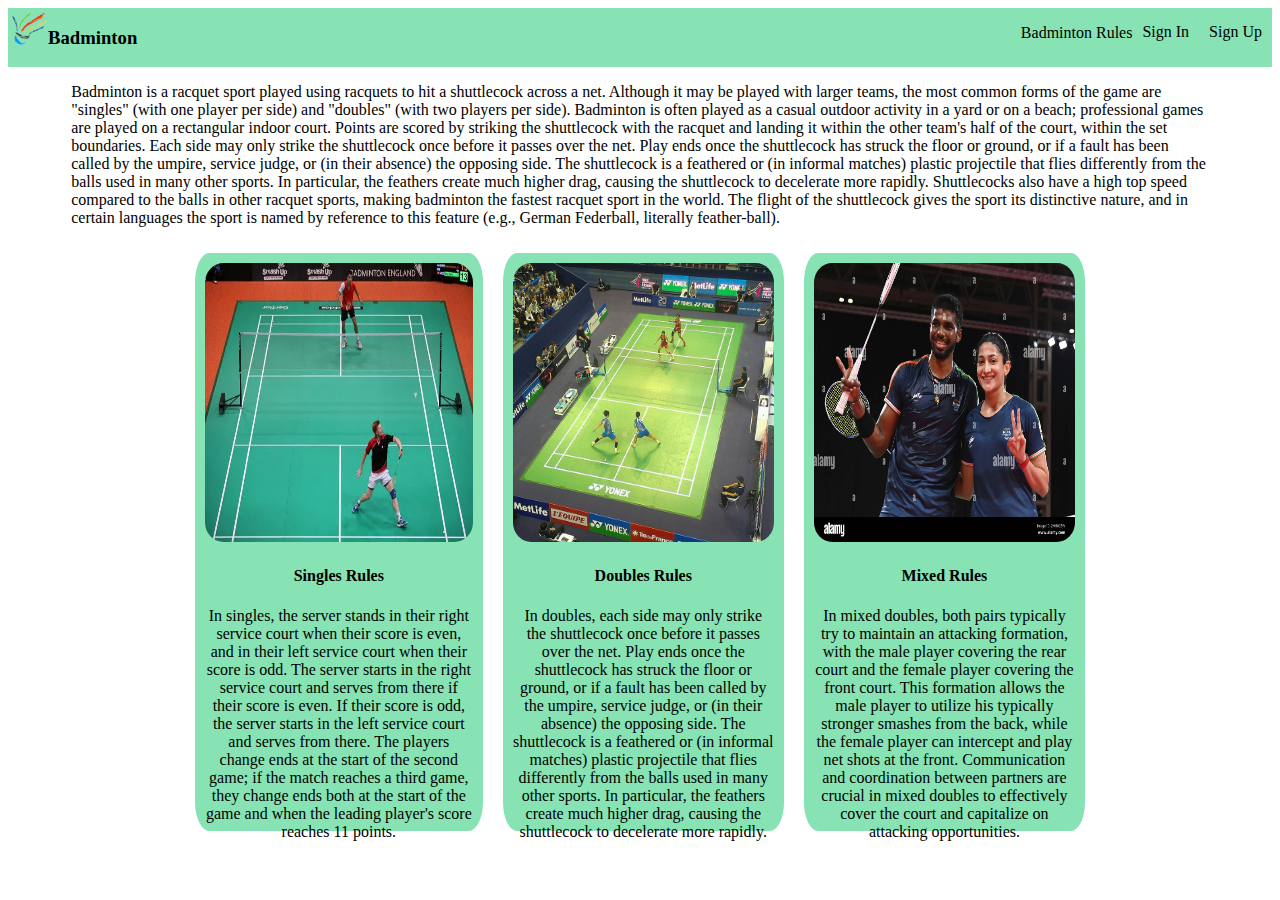
<file: Assignment-1/PART-B/index.html>
<!DOCTYPE html>
<html lang="en">
<head>
    <meta charset="UTF-8">
    <meta name="viewport" content="width=device-width, initial-scale=1.0">
    <link rel="stylesheet" href="style.css">
    <title>Assignment-1</title>
</head>
<body>
    <header>
        <img src="images/logo.png" alt="logo" id="logo">
        <h3>Badminton</h3>
        <div class="nav">
            <p>Badminton Rules</p>
            <a href="https://platform.vox.com/wp-content/uploads/sites/2/chorus/uploads/chorus_asset/file/8938421/emojicover.jpg?quality=90&strip=all&crop=0,18.391666666667,100,66.666666666667">Sign In</a>
            <a href="https://platform.vox.com/wp-content/uploads/sites/2/chorus/uploads/chorus_asset/file/8938421/emojicover.jpg?quality=90&strip=all&crop=0,18.391666666667,100,66.666666666667">Sign Up</a>
        </div>
    </header>
    <div class="main">        
        <p>
            Badminton is a racquet sport played using racquets to hit a shuttlecock across a net. Although it may be played with
            larger teams, the most common forms of the game are "singles" (with one player per side) and "doubles" (with two players
            per side). Badminton is often played as a casual outdoor activity in a yard or on a beach; professional games are played
            on a rectangular indoor court. Points are scored by striking the shuttlecock with the racquet and landing it within the
            other team's half of the court, within the set boundaries.
            
            Each side may only strike the shuttlecock once before it passes over the net. Play ends once the shuttlecock has struck
            the floor or ground, or if a fault has been called by the umpire, service judge, or (in their absence) the opposing
            side.
            
            The shuttlecock is a feathered or (in informal matches) plastic projectile that flies differently from the balls used in
            many other sports. In particular, the feathers create much higher drag, causing the shuttlecock to decelerate more
            rapidly. Shuttlecocks also have a high top speed compared to the balls in other racquet sports, making badminton the
            fastest racquet sport in the world. The flight of the shuttlecock gives the sport its distinctive nature, and in certain
            languages the sport is named by reference to this feature (e.g., German Federball, literally feather-ball).
        </p>
        <div class="outer">
            <div class="inner">
                <img src="images/singles.webp" alt="singles">
                <h4>Singles Rules</h4>
                <p>
                In singles, the server stands in their right service court when their score is even, and in their left service court
                when their score is odd. The server starts in the right service court and serves from there if their score is even.
                If their score is odd, the server starts in the left service court and serves from there. The players change ends at
                the start of the second game; if the match reaches a third game, they change ends both at the start of the game and
                when the leading player's score reaches 11 points.
                </p>
            </div>
            <div class="inner">
                <img src="images/doubles.jpg" alt="doubles">
                <h4>Doubles Rules</h4>
                <p>
                In doubles, each side may only strike the shuttlecock once before it passes over the net. Play ends once the
                shuttlecock has struck the floor or ground, or if a fault has been called by the umpire, service judge, or (in their
                absence) the opposing side. The shuttlecock is a feathered or (in informal matches) plastic projectile that flies
                differently from the balls used in many other sports. In particular, the feathers create much higher drag, causing
                the shuttlecock to decelerate more rapidly. 
                </p>
            </div>
            <div class="inner">
                <img src="images/mixed.jpg" alt="mixed">
                <h4>Mixed Rules</h4>
                <p>
                In mixed doubles, both pairs typically try to maintain an attacking formation, with the male player covering the rear court and the female player covering the front court. This formation allows the male player to utilize his typically stronger smashes from the back, while the female player can intercept and play net shots at the front. Communication and coordination between partners are crucial in mixed doubles to effectively cover the court and capitalize on attacking opportunities.
                </p>
            </div>
        </div>
    </div>
</body>
</html>
</file>
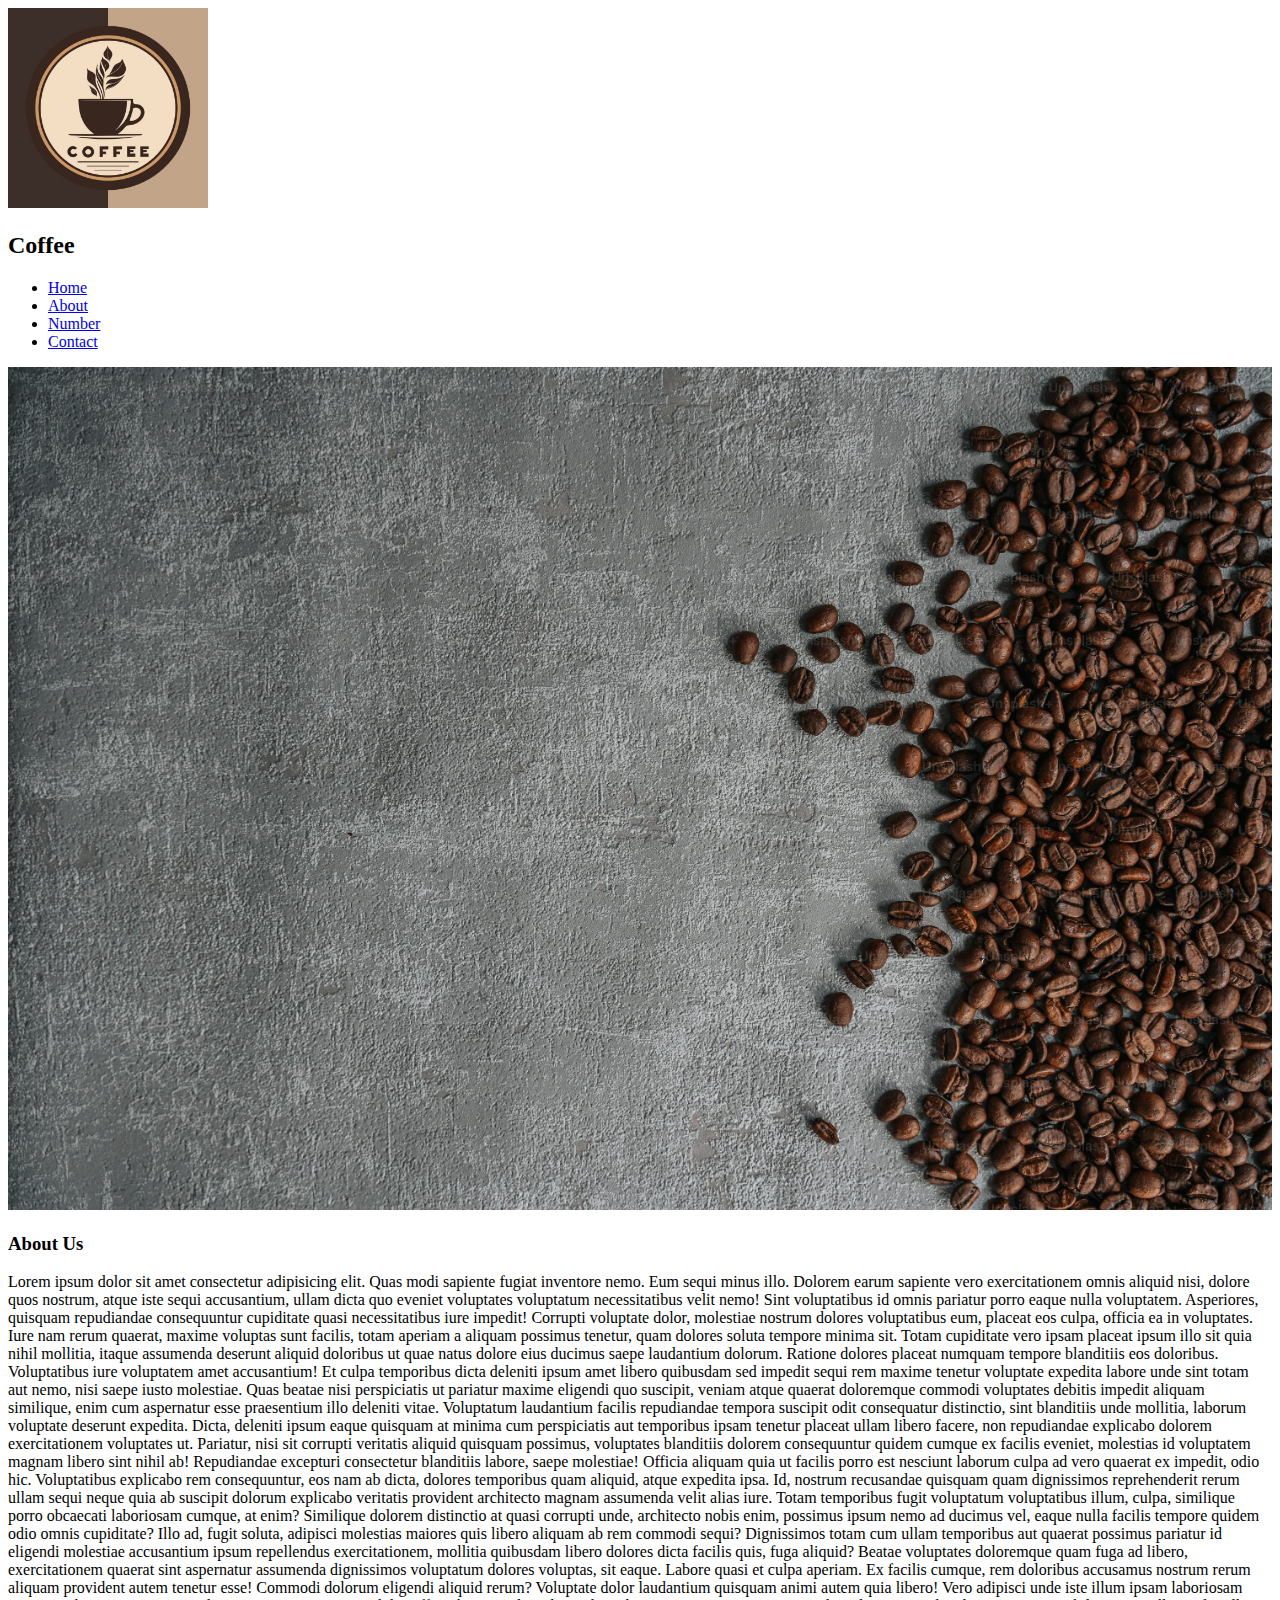
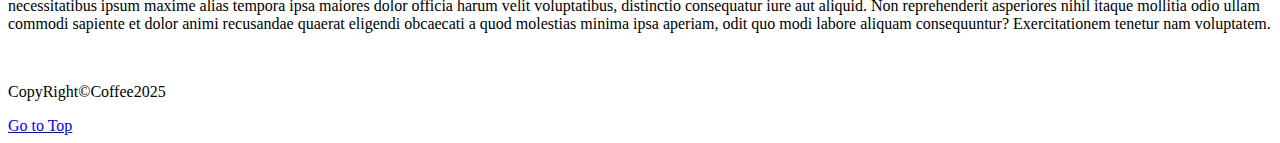
<file: Assignment-1/PART-A/about.html>
<!DOCTYPE html>
<html lang="en">

<head>
    <meta charset="UTF-8">
    <meta name="viewport" content="width=device-width, initial-scale=1.0">
    <title>about</title>
</head>

<body>
    <header>
        <img src="images/logo.jpg" id="logo" alt="logo" width="200px">
        <h2>Coffee</h2>
        <nav>
            <ul>
                <li><a href="home.html">Home</a></li>
                <li><a href="about.html">About</a></li>
                <li><a href="number.html">Number</a></li>
                <li><a href="contact.html">Contact</a></li>
            </ul>
        </nav>
    </header>
    <img src="images/large.jpeg" alt="banner" width="100%">
    <h3>About Us</h3>
    <p>Lorem ipsum dolor sit amet consectetur adipisicing elit. Quas modi sapiente fugiat inventore nemo. Eum sequi minus illo. Dolorem earum sapiente vero exercitationem omnis aliquid nisi, dolore quos nostrum, atque iste sequi accusantium, ullam dicta quo eveniet voluptates voluptatum necessitatibus velit nemo! Sint voluptatibus id omnis pariatur porro eaque nulla voluptatem. Asperiores, quisquam repudiandae consequuntur cupiditate quasi necessitatibus iure impedit! Corrupti voluptate dolor, molestiae nostrum dolores voluptatibus eum, placeat eos culpa, officia ea in voluptates. Iure nam rerum quaerat, maxime voluptas sunt facilis, totam aperiam a aliquam possimus tenetur, quam dolores soluta tempore minima sit. Totam cupiditate vero ipsam placeat ipsum illo sit quia nihil mollitia, itaque assumenda deserunt aliquid doloribus ut quae natus dolore eius ducimus saepe laudantium dolorum. Ratione dolores placeat numquam tempore blanditiis eos doloribus. Voluptatibus iure voluptatem amet accusantium! Et culpa temporibus dicta deleniti ipsum amet libero quibusdam sed impedit sequi rem maxime tenetur voluptate expedita labore unde sint totam aut nemo, nisi saepe iusto molestiae. Quas beatae nisi perspiciatis ut pariatur maxime eligendi quo suscipit, veniam atque quaerat doloremque commodi voluptates debitis impedit aliquam similique, enim cum aspernatur esse praesentium illo deleniti vitae. Voluptatum laudantium facilis repudiandae tempora suscipit odit consequatur distinctio, sint blanditiis unde mollitia, laborum voluptate deserunt expedita. Dicta, deleniti ipsum eaque quisquam at minima cum perspiciatis aut temporibus ipsam tenetur placeat ullam libero facere, non repudiandae explicabo dolorem exercitationem voluptates ut. Pariatur, nisi sit corrupti veritatis aliquid quisquam possimus, voluptates blanditiis dolorem consequuntur quidem cumque ex facilis eveniet, molestias id voluptatem magnam libero sint nihil ab! Repudiandae excepturi consectetur blanditiis labore, saepe molestiae! Officia aliquam quia ut facilis porro est nesciunt laborum culpa ad vero quaerat ex impedit, odio hic. Voluptatibus explicabo rem consequuntur, eos nam ab dicta, dolores temporibus quam aliquid, atque expedita ipsa. Id, nostrum recusandae quisquam quam dignissimos reprehenderit rerum ullam sequi neque quia ab suscipit dolorum explicabo veritatis provident architecto magnam assumenda velit alias iure. Totam temporibus fugit voluptatum voluptatibus illum, culpa, similique porro obcaecati laboriosam cumque, at enim? Similique dolorem distinctio at quasi corrupti unde, architecto nobis enim, possimus ipsum nemo ad ducimus vel, eaque nulla facilis tempore quidem odio omnis cupiditate? Illo ad, fugit soluta, adipisci molestias maiores quis libero aliquam ab rem commodi sequi? Dignissimos totam cum ullam temporibus aut quaerat possimus pariatur id eligendi molestiae accusantium ipsum repellendus exercitationem, mollitia quibusdam libero dolores dicta facilis quis, fuga aliquid? Beatae voluptates doloremque quam fuga ad libero, exercitationem quaerat sint aspernatur assumenda dignissimos voluptatum dolores voluptas, sit eaque. Labore quasi et culpa aperiam. Ex facilis cumque, rem doloribus accusamus nostrum rerum aliquam provident autem tenetur esse! Commodi dolorum eligendi aliquid rerum? Voluptate dolor laudantium quisquam animi autem quia libero! Vero adipisci unde iste illum ipsam laboriosam necessitatibus ipsum maxime alias tempora ipsa maiores dolor officia harum velit voluptatibus, distinctio consequatur iure aut aliquid. Non reprehenderit asperiores nihil itaque mollitia odio ullam commodi sapiente et dolor animi recusandae quaerat eligendi obcaecati a quod molestias minima ipsa aperiam, odit quo modi labore aliquam consequuntur? Exercitationem tenetur nam voluptatem.</p>
    <br>
    <footer>
        <p>CopyRight&COPY;Coffee2025</p>
        <a href="#logo">Go to Top</a>
    </footer>
</body>

</html>
</file>
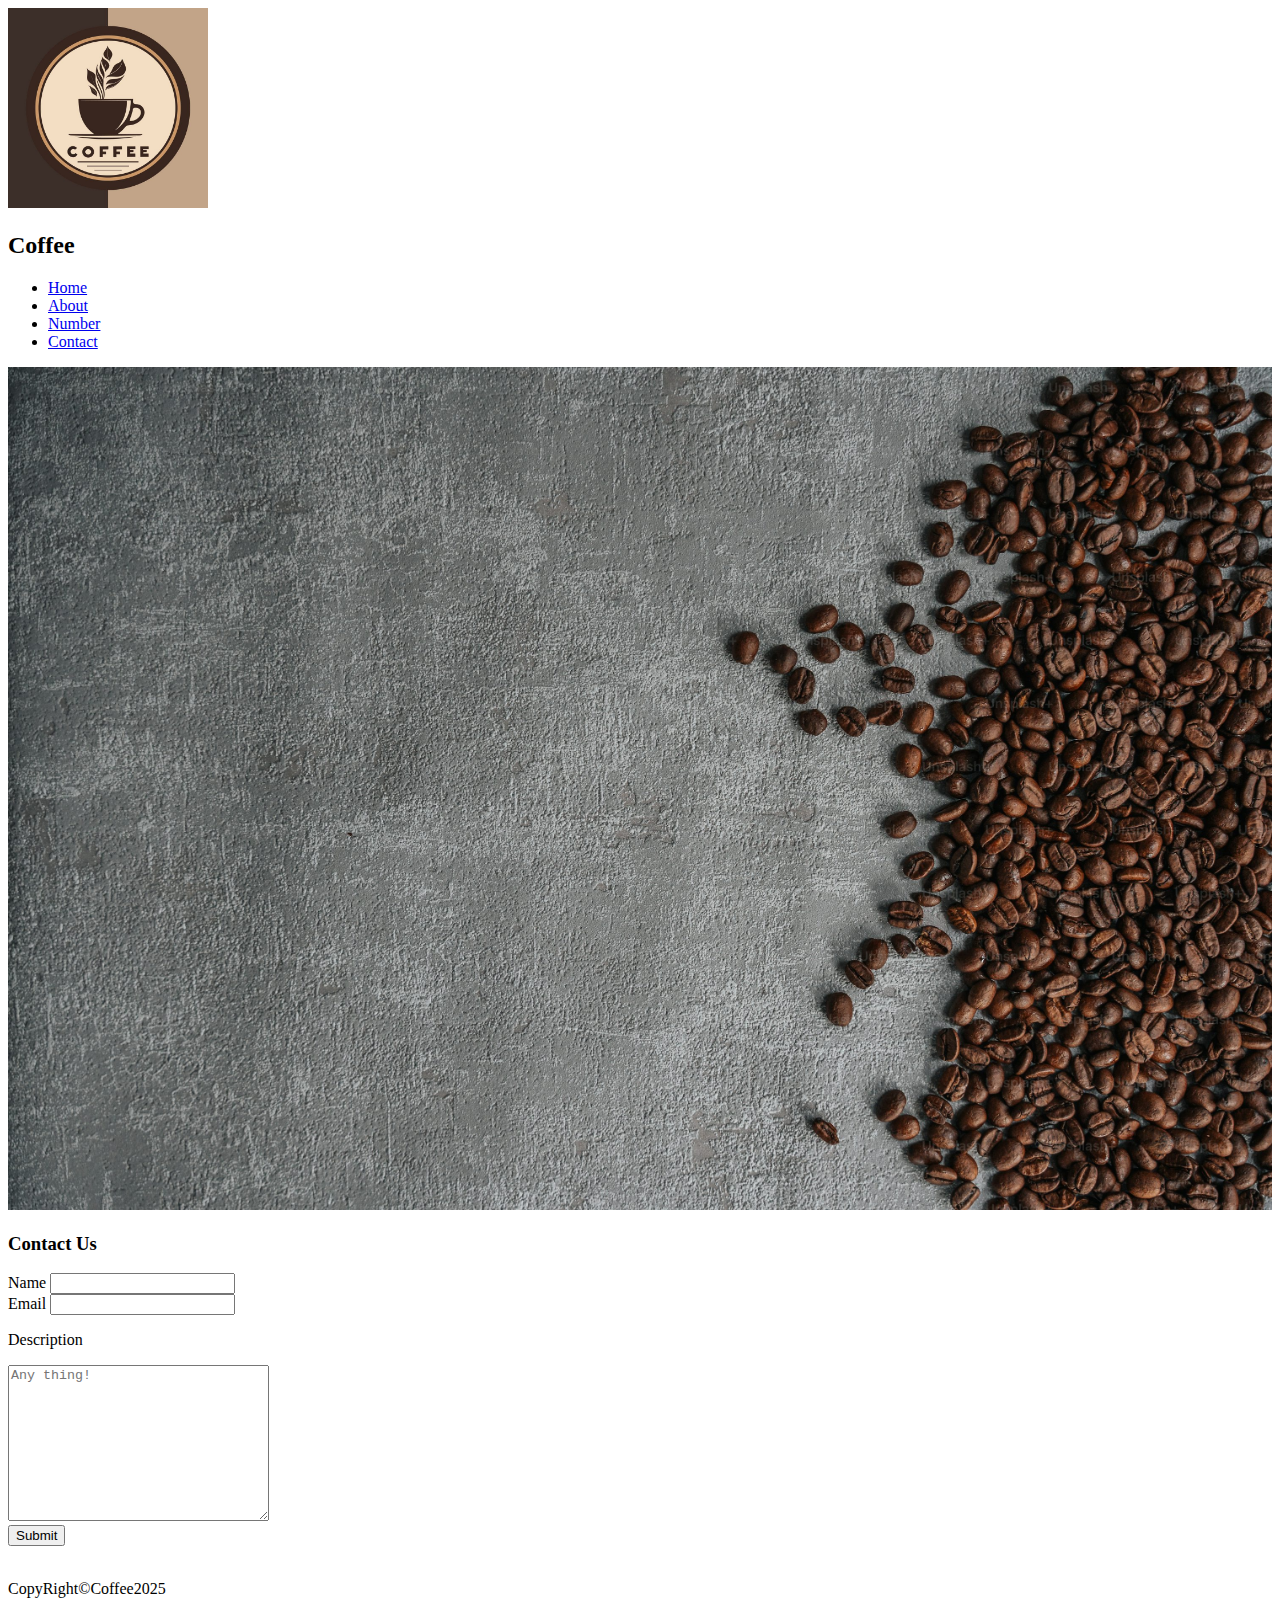
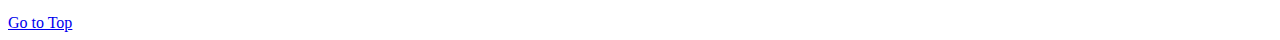
<file: Assignment-1/PART-A/contact.html>
<!DOCTYPE html>
<html lang="en">

<head>
    <meta charset="UTF-8">
    <meta name="viewport" content="width=device-width, initial-scale=1.0">
    <title>contact</title>
</head>

<body>
    <header>
        <img src="images/logo.jpg" id="logo" alt="logo" width="200px">
        <h2>Coffee</h2>
        <nav>
            <ul>
                <li><a href="home.html">Home</a></li>
                <li><a href="about.html">About</a></li>
                <li><a href="number.html">Number</a></li>
                <li><a href="contact.html">Contact</a></li>
            </ul>
        </nav>
    </header>
    <img src="images/large.jpeg" alt="banner" width="100%">
    <h3>Contact Us</h3>
    <form action="">
        <!-- Get name -->
        <label for="name">Name</label>
        <input type="text" name="name" id="name">
        <br>
        <!-- Get email -->
        <label for="email">Email</label>
        <input type="text" name="email" id="email">
        <br>
        <p>Description</p>
        <textarea name="description" id="description" placeholder="Any thing!" cols="30" rows="10"></textarea>
        <br>
        <button type="submit">Submit</button>
    </form>
    <br>
    <footer>
        <p>CopyRight&COPY;Coffee2025</p>
        <a href="#logo">Go to Top</a>
    </footer>
</body>

</html>
</file>
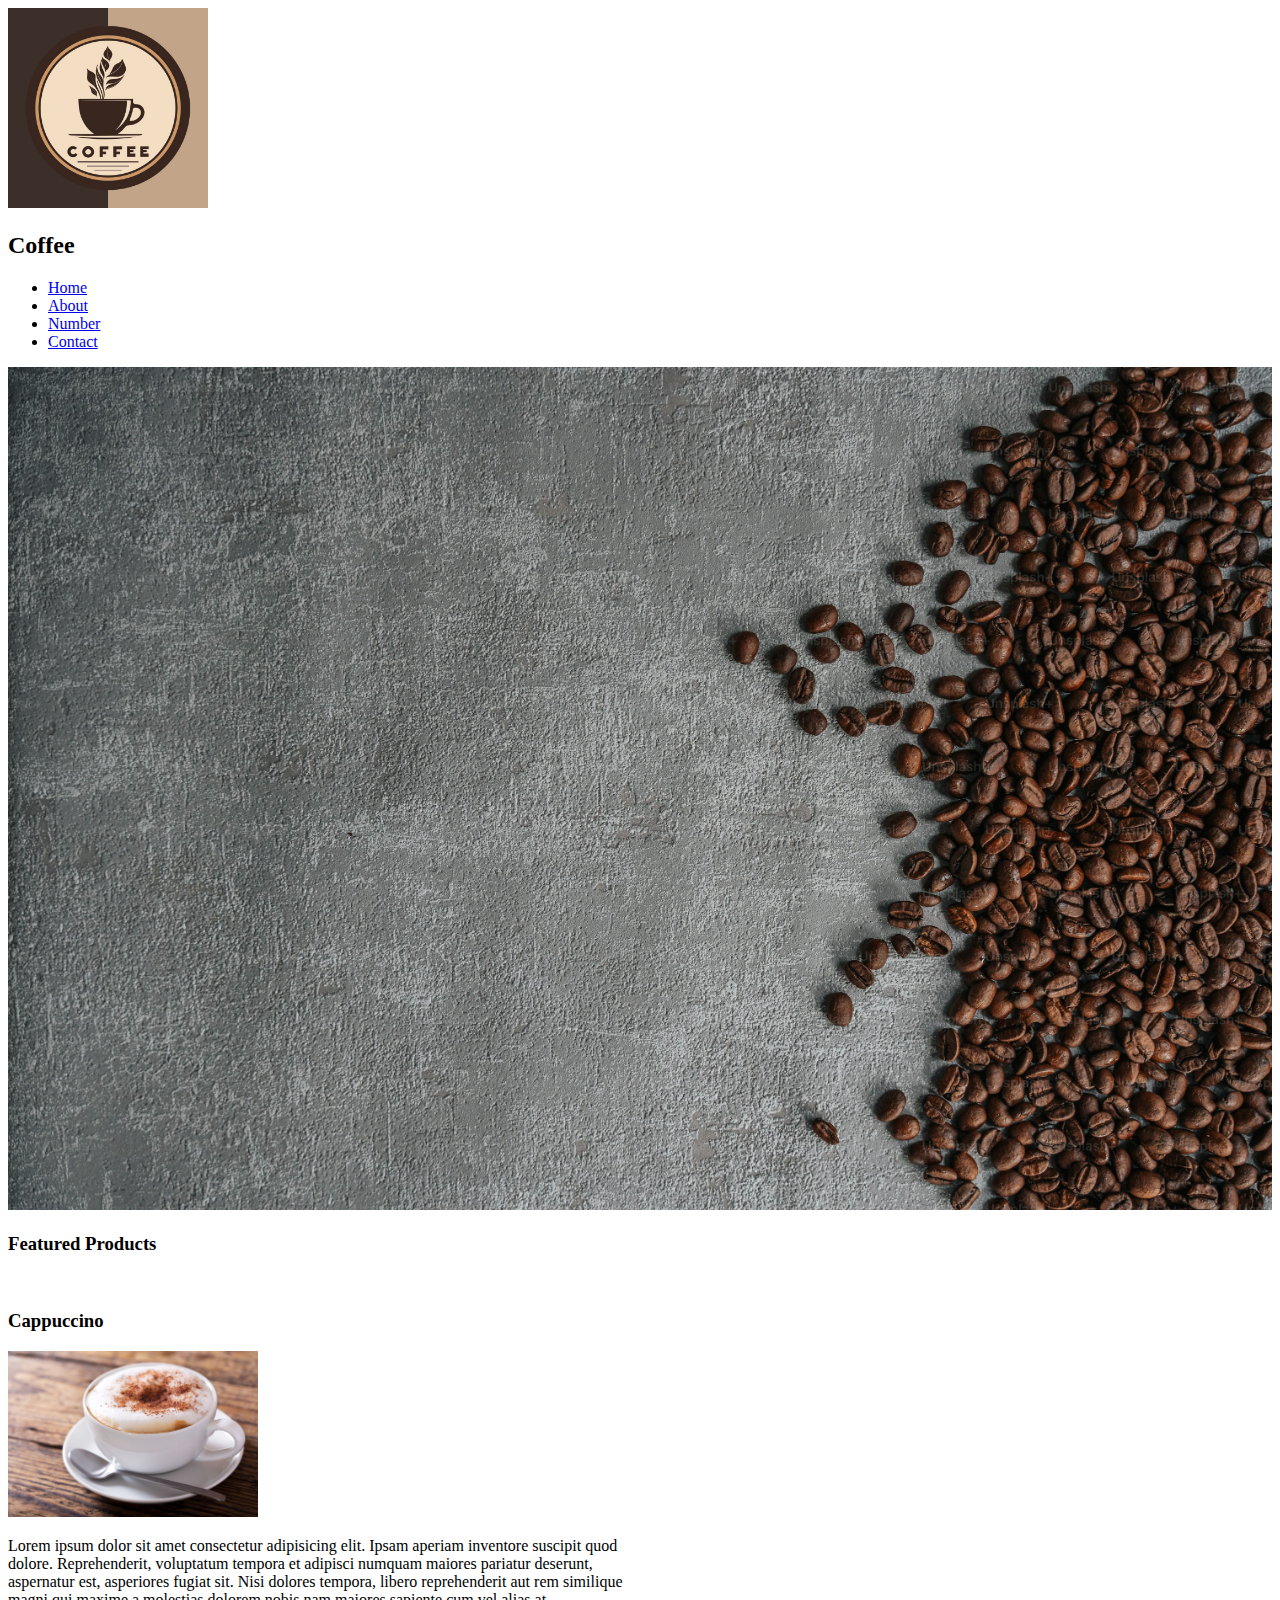
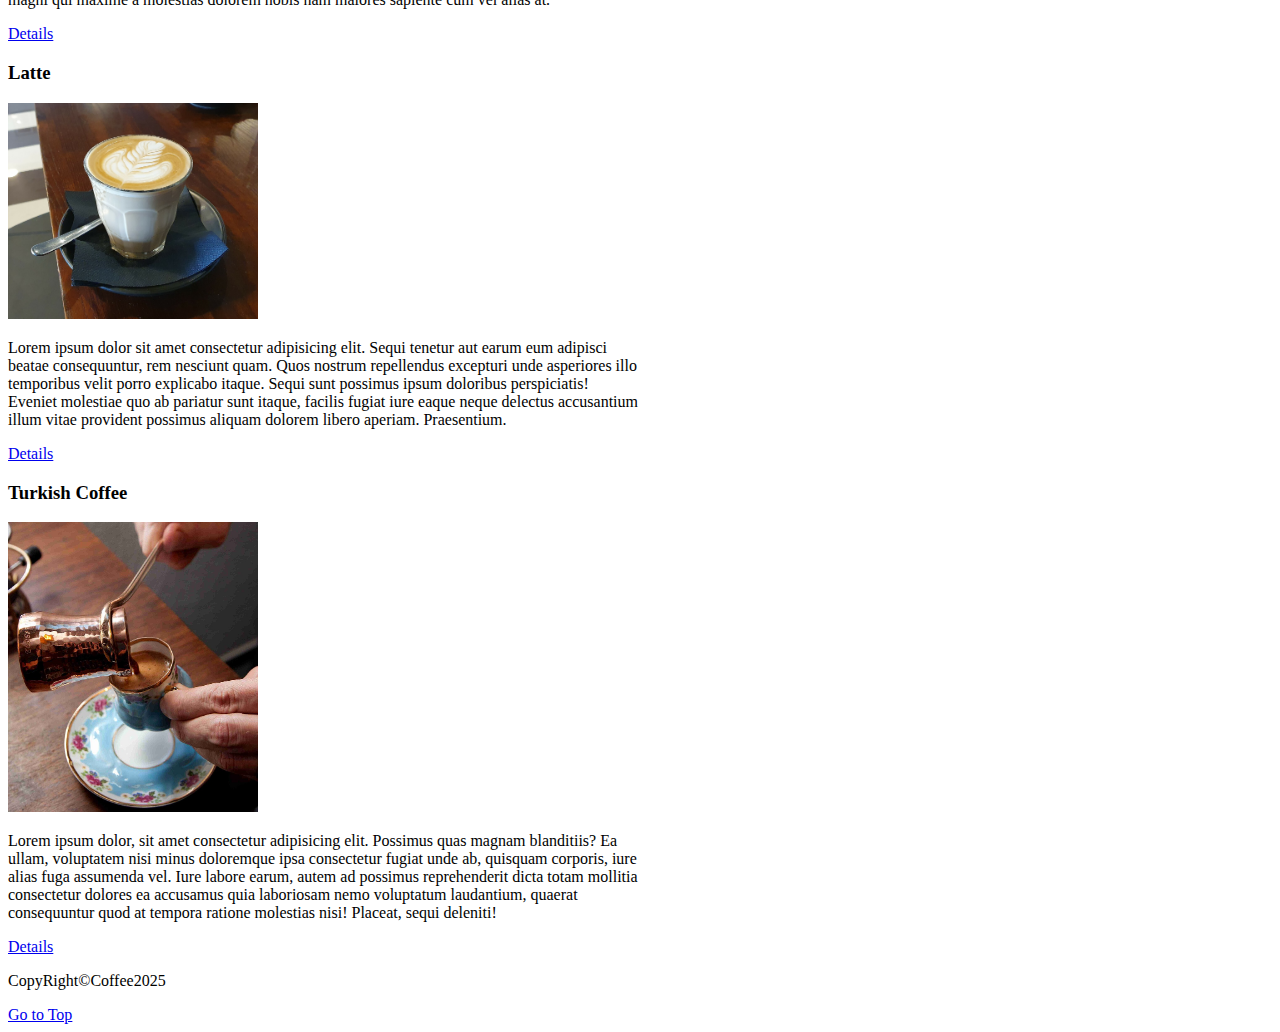
<file: Assignment-1/PART-A/home.html>
<!DOCTYPE html>
<html lang="en">
<head>
    <meta charset="UTF-8">
    <meta name="viewport" content="width=device-width, initial-scale=1.0">
    <title>Home</title>
</head>
<body>
    <header>
        <img src="images/logo.jpg" id="logo" alt="logo" width="200px">
        <h2>Coffee</h2> 
        <nav>
            <ul>
                <li><a href="home.html">Home</a></li>
                <li><a href="about.html">About</a></li>
                <li><a href="number.html">Number</a></li>
                <li><a href="contact.html">Contact</a></li>
            </ul>
        </nav>
    </header>
    <img src="images/large.jpeg" alt="banner" width="100%">
    <h3>Featured Products</h3>
    <br>
    <!-- Cappuccino -->
    <h3>Cappuccino</h3>
    <img src="images/cappuccino.jpeg" alt="cappucconi image" width="250px">
    <p style="width: 50%;">
        Lorem ipsum dolor sit amet consectetur adipisicing elit. Ipsam aperiam inventore suscipit quod dolore. Reprehenderit, voluptatum tempora et adipisci numquam maiores pariatur deserunt, aspernatur est, asperiores fugiat sit. Nisi dolores tempora, libero reprehenderit aut rem similique magni qui maxime a molestias dolorem nobis nam maiores sapiente cum vel alias at.
    </p>
    <a href="https://en.wikipedia.org/wiki/Cappuccino" target="_blank">Details</a>
    <!-- Latte -->
    <h3>Latte</h3>
    <img src="images/Latte.jpg" alt="Latte image" width="250px">
    <p style="width: 50%;">
        Lorem ipsum dolor sit amet consectetur adipisicing elit. Sequi tenetur aut earum eum adipisci beatae consequuntur, rem nesciunt quam. Quos nostrum repellendus excepturi unde asperiores illo temporibus velit porro explicabo itaque. Sequi sunt possimus ipsum doloribus perspiciatis! Eveniet molestiae quo ab pariatur sunt itaque, facilis fugiat iure eaque neque delectus accusantium illum vitae provident possimus aliquam dolorem libero aperiam. Praesentium.
    </p>
    <a href="https://en.wikipedia.org/wiki/Latte" target="_blank">Details</a>
    <!-- Turkish Coffee -->
    <h3>Turkish Coffee</h3>
    <img src="images/turkish.jpg" alt="Turkish Coffee image" width="250px">
    <p style="width: 50%;">
        Lorem ipsum dolor, sit amet consectetur adipisicing elit. Possimus quas magnam blanditiis? Ea ullam, voluptatem nisi minus doloremque ipsa consectetur fugiat unde ab, quisquam corporis, iure alias fuga assumenda vel. Iure labore earum, autem ad possimus reprehenderit dicta totam mollitia consectetur dolores ea accusamus quia laboriosam nemo voluptatum laudantium, quaerat consequuntur quod at tempora ratione molestias nisi! Placeat, sequi deleniti!
    </p>
    <a href="https://en.wikipedia.org/wiki/Turkish_Coffee" target="_blank">Details</a>
    <footer>
        <p>CopyRight&COPY;Coffee2025</p>
        <a href="#logo">Go to Top</a>
    </footer>
</body>
</html>
</file>
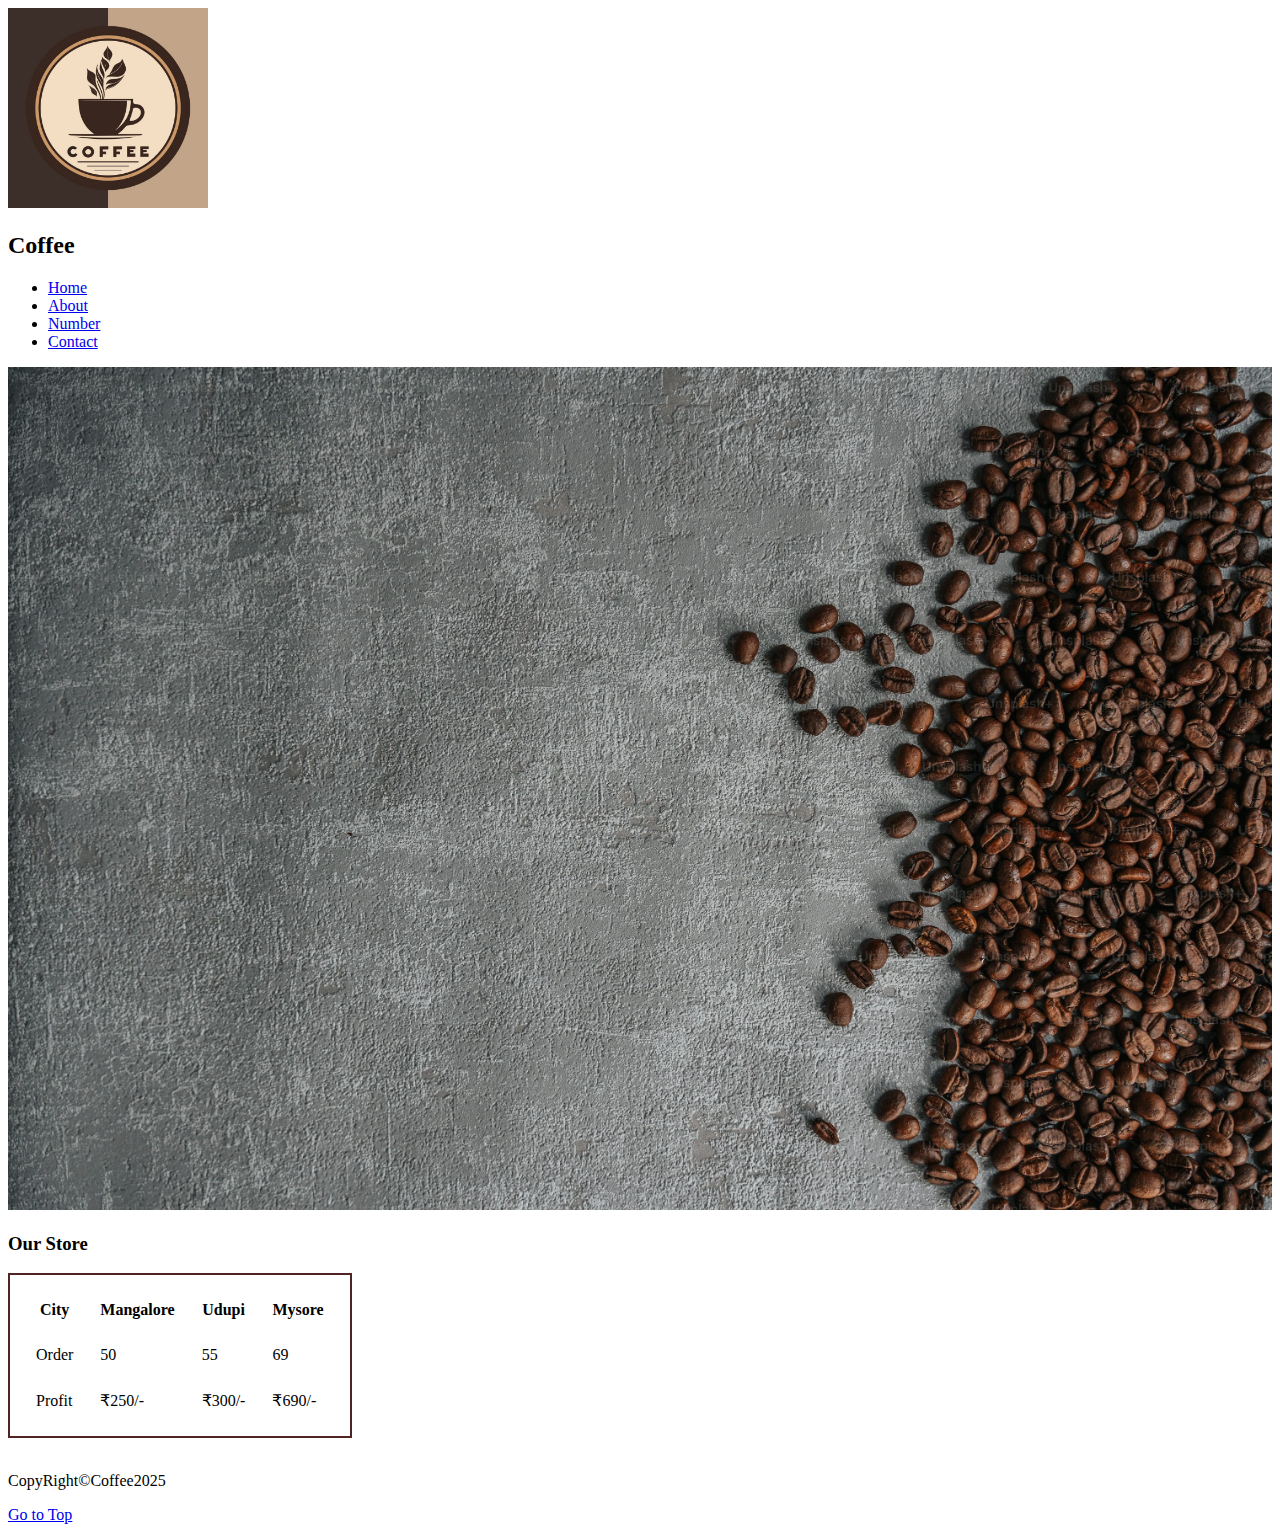
<file: Assignment-1/PART-A/number.html>
<!DOCTYPE html>
<html lang="en">

<head>
    <meta charset="UTF-8">
    <meta name="viewport" content="width=device-width, initial-scale=1.0">
    <title>number</title>
</head>

<body>
    <header>
        <img src="images/logo.jpg" id="logo" alt="logo" width="200px">
        <h2>Coffee</h2>
        <nav>
            <ul>
                <li><a href="home.html">Home</a></li>
                <li><a href="about.html">About</a></li>
                <li><a href="number.html">Number</a></li>
                <li><a href="contact.html">Contact</a></li>
            </ul>
        </nav>
    </header>
    <img src="images/large.jpeg" alt="banner" width="100%">
    <h3>Our Store</h3>
    <table style="border: 2px solid rgb(79, 36, 36); border-spacing: 25px;">
        <tr>
            <th>City</th>
            <th>Mangalore</th>
            <th>Udupi</th>
            <th>Mysore</th>
        </tr>
        <tr>
            <td>Order</td>
            <td>50</td>
            <td>55</td>
            <td>69</td>
        </tr>
        <tr>
            <td>Profit</td>
            <td>&#8377;250/-</td>
            <td>&#8377;300/-</td>
            <td>&#8377;690/-</td>
        </tr>
    </table>
    <br>
    <footer>
        <p>CopyRight&COPY;Coffee2025</p>
        <a href="#logo">Go to Top</a>
    </footer>
</body>

</html>
</file>
<file: Assignment-1/PART-B/style.css>
header{
    background-color: #87e3b3;
    display: flex;
    padding: 0%;
    margin: 0%;
}

#logo{
    width: 40px;
    height: 40px;
}

.nav{
    display: flex;
    justify-content: right;
    width: 90%;
}

.nav a{
    padding: 15px 10px 10px 10px;
    text-decoration: none;
    color: black;
}

.nav a:hover{
    color: white;
    background-color: black;
}

.main{
    width: 90%;
    justify-self: center;
}

.outer{
    width: 80%;
    justify-self: center;
    display: flex;
}

.inner{
    text-align: center;
    max-width: 33%;
    background: #87e3b3;
    padding: 10px 10px 10px 10px;
    margin: 10px;
    border-radius: 5%;
}

.inner:hover{
    color: white;
    background-color: black;
    box-shadow: black;
}

.inner img{
    width: 100%;
    height: 50%;
    border-radius: 7%;
}
</file>
